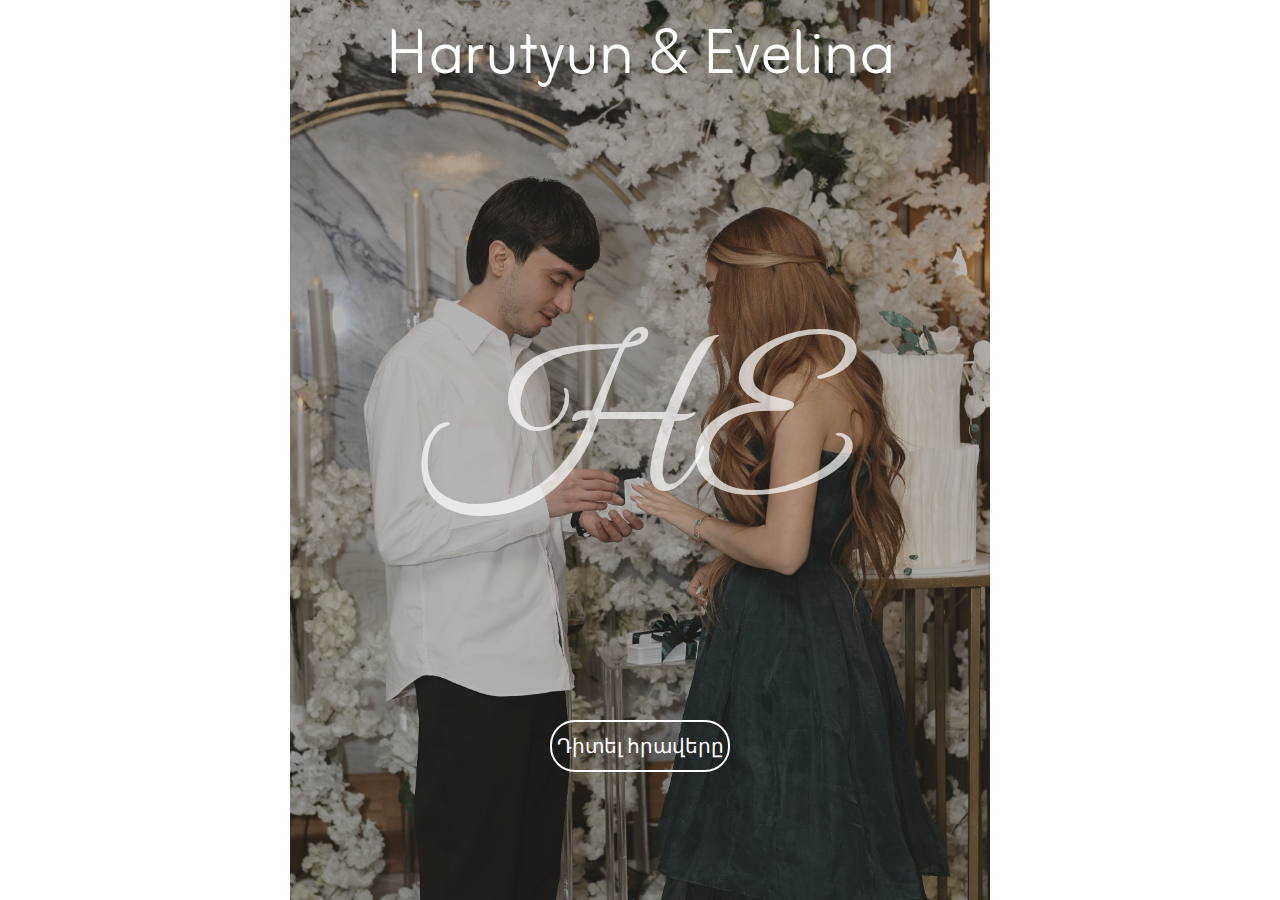
<file: index.html>
<!DOCTYPE html>
<html lang="ru">

<head>
  <meta charset="UTF-8">
  <meta name="viewport" content="width=device-width, initial-scale=1.0">
  <title>Добро пожаловать</title>
  <link href="https://fonts.googleapis.com/css2?family=Great+Vibes&display=swap" rel="stylesheet">
  <link
    href="https://fonts.googleapis.com/css2?family=Zain:ital,wght@0,200;0,300;0,400;0,700;0,800;0,900;1,300;1,400&display=swap"
    rel="stylesheet">
  <style>
    body {
      margin: 0;
      padding: 0;
      box-sizing: border-box;
      width: 100%;
      height: 100vh;
      display: flex;
      justify-content: center;
      align-items: center;
    }

    .bg {
      width: 700px;
      height: 100vh;
      background: url(12.jpg) no-repeat center / cover;
      display: flex;
      justify-content: space-evenly;
      align-items: center;
      flex-direction: column;
      position: relative;
    }

    .gray {
      position: absolute;
      top: 0;
      left: 0;
      width: 100%;
      height: 100%;
      background-color: #2020204f;
      z-index: 1;
    }

    .overlay {
      border-radius: 25px;
      width: 11rem;
      height: 3rem;
      border: 2px solid #fff;
      cursor: pointer;
      display: flex;
      justify-content: center;
      align-items: center;
      transition: opacity 1s ease, transform 1s ease;
      margin: 0rem 0 8rem 0;

    }

    .overlay p {
      font-size: 20px;
      color: #fff;

    }

    .overlay.fade-out {
      opacity: 0;
      transform: scale(1.1);
    }

    .title {
      width: 100%;
      height: 25rem;
      /* border: 1px solid red; */
      display: flex;
      justify-content: center;
      align-items: center;
      margin-top: auto;
      margin-right: 10px;
      margin-bottom: 5rem;
    }

    .title h1 {
      font-size: 12rem;
      color: #ffffffb4;
      font-family: "Great Vibes", cursive;
      font-weight: 500;
    }

    .text {
      width: 100%;
      height: 80px;
      /* border: 1px solid blue; */
      display: flex;
      justify-content: center;
      align-items: center;
      text-align: center;
      margin-bottom: 2rem;
      margin-top: 1rem;
    }

    .text h2 {
      font-size: 4rem;
      color: #fff;
      font-family: "Zain", sans-serif;
      font-weight: 300;
    }

    .overlay,
    .text,
    .title {
      position: relative;
      z-index: 2;
    }

    @media screen and (max-width:435px) {
      .text h2 {
        font-size: 3rem;
      }

      .title h1 {
        font-size: 10rem;
      }

      .overlay {
        width: 9rem;
        margin: 1rem 0 9rem 0;
      }

      .overlay p {
        font-size: 23px;
      }
    }

    @media screen and (max-width:360px) {

      .title h1 {
        font-size: 8rem;
      }
    }

    @media screen and (max-width:306px) {

      .text h2 {
        font-size: 2rem;
      }
    }
  </style>
</head>

<body>
  <div class="bg">
    <div class="gray"></div>
    <div class="text">
      <h2>Harutyun & Evelina</h2>
    </div>
    <div class="title">
      <h1>HE</h1>
    </div>
    <div class="overlay" onclick="goToSite()">
      <p> Դիտել հրավերը </p>
    </div>
  </div>

  <script>
    function goToSite() {
      const overlay = document.querySelector('.overlay');
      overlay.classList.add('fade-out');
      sessionStorage.setItem('allowMusic', 'true');

      setTimeout(() => {
        window.location.href = "web.html";
      }, 1000);
    }
  </script>
</body>

</html>
</file>
